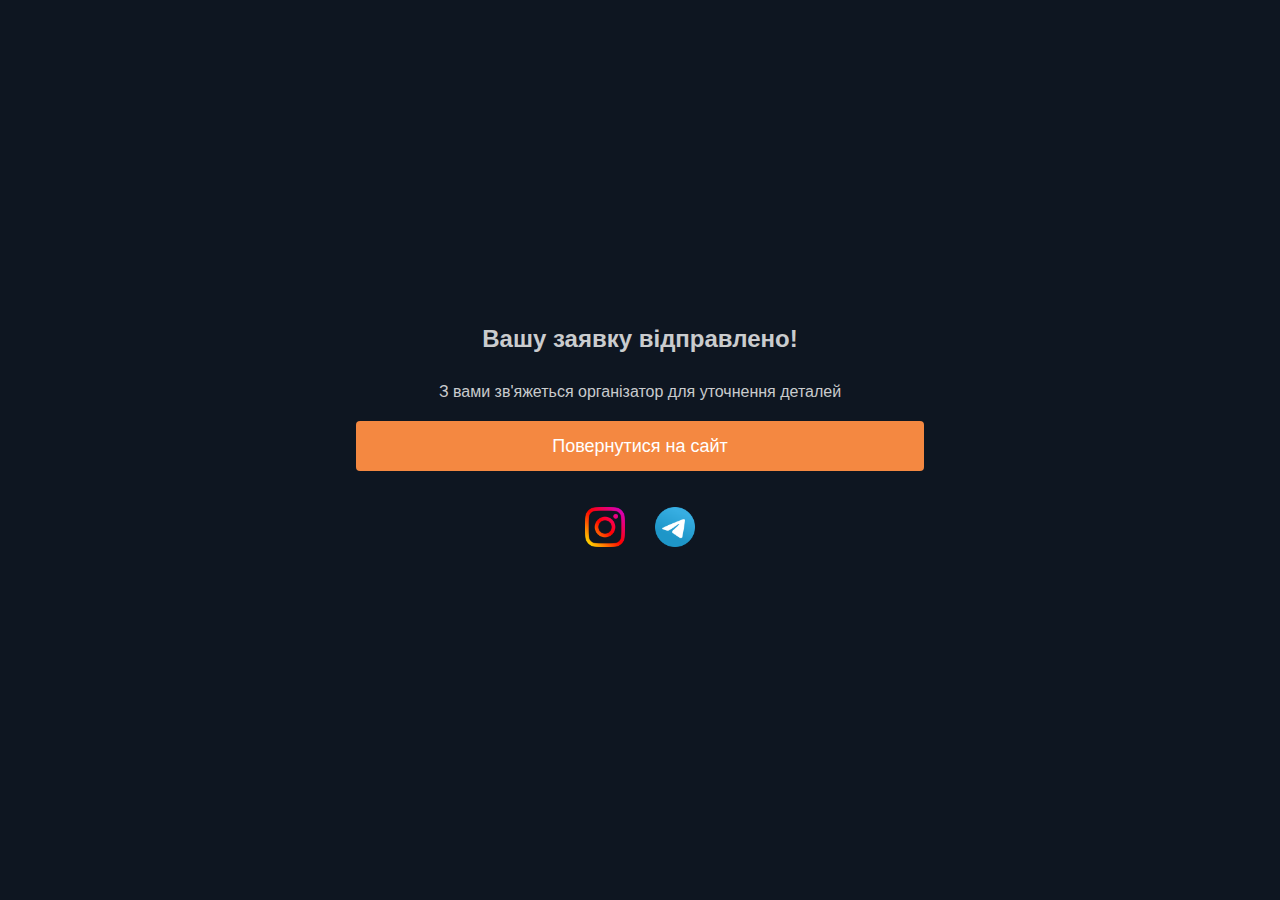
<file: thanks.html>
<!DOCTYPE html>
<html lang="en">
  <head>
    <meta charset="UTF-8" />
    <meta name="viewport" content="width=device-width, initial-scale=1.0" />
    <title>Дякуемо!</title>
    <link rel="stylesheet" href="./assets/css/css.css" />
  </head>
  <body>
    <main class="thanksWrapper">
      <div class="thanksConteiner">
        <h2 class="thanksMainText">Вашу заявку відправлено!</h2>
        <p class="thanksMainTitle">
          З вами зв'яжеться організатор для уточнення деталей
        </p>
        <a href="/" class="formButton">Повернутися на сайт</a>
      </div>
      <div class="contacts">
          <a href="https://www.instagram.com/palermo.kids.planet?igsh=OTRxOXpvdTN5c3R5"> <img src="./assets/images/inst.png" alt="Instagram" /></a>
          <a href="https://t.me/Anton_Buriakov"><img src="./assets/images/tlg.png" alt="Telegram" /></a>
          
        </div>
    </main>
  </body>
</html>
</file>
<file: assets/css/css.css>
* {
  padding: 0;
  margin: 0;
  box-sizing: border-box;
  font-family: "Roboto", sans-serif;
  scroll-behavior: smooth;
}

a {
  text-decoration: none;
}
html {
  height: 100%;
}
body {
  background-color: #0e1621;
  height: 100%;
 
}
.mainWrapper {
  width: 100%;
max-width: 600px;
margin: 0 auto;
  padding-bottom: 80px;
}

.introWrapper {
  padding: 60px 16px 20px 16px;
  height: 100vh;
  max-height: 860px;
  display: flex;
  justify-content: flex-start;
  align-items: center;
  flex-direction: column;
  background-image: url(../images/introBg.webp);
  background-size: cover;
  background-position: center;

  backdrop-filter: blur(4px);
}
.introWrapper::backdrop {
  filter: blur(4px);
}
.servicesWrapper {
  padding: 60px 16px 20px 16px;
  height: 100%;
  display: flex;
  justify-content: flex-start;
  align-items: center;
  flex-direction: column;
}
.introText {
  display: flex;
  
  align-items: center;
  justify-content: center;
  flex-direction: column;
  padding: 40px 10px;
  background-color: #0f1e31;
  border-radius: 50%;
  aspect-ratio: 1/1;
  gap: 60px;
}
.introText h1 {
  font-weight: 900;
  text-align: center;
  color: #ffffffc9;
  line-height: 42px;
  font-size: 48px;
}
.introText p {
  font-weight: 400;
  text-align: center;
  color: #ffffffc9;
  line-height: 28px;
  font-size: 22px;
}
.introArrow {
  margin-top: 30px;
  width: 60px;
  animation: bounce2 2s ease infinite;
}
@keyframes bounce2 {
  0%,
  20%,
  50%,
  80%,
  100% {
    transform: translateY(0);
  }
  40% {
    transform: translateY(-30px);
  }
  60% {
    transform: translateY(-15px);
  }
}
.sectionName {
  color: #ffffffc9;
  text-align: left;
  width: 100%;
  margin-bottom: 20px;
  font-size: 30px;
}
.serviceItemImg {
  position: relative;

  width: 100%;
  aspect-ratio: 16/9;
  overflow: hidden;
  border-top-left-radius: 10px;
  border-top-right-radius: 10px;
}
.serviceItemImg img {
  position: absolute;
  left: 0;
  top: 50%;
  transform: translateY(-50%);
  width: 100%;
}
.serviceItemTitle {
  padding: 10px;
  display: flex;
  align-items: center;
  justify-content: space-between;
  color: #ffffffc9;
}
.serviceItemName {
  text-transform: uppercase;
  background-color: #f48841;
  font-size: 20px;
  color: #ffffffc9;
  display: flex;
  width: fit-content;
  padding: 5px 10px;
  border-radius: 5px;
}
.serviceItemSubName {
  color: #ffffffc9;
  font-size: 20px;
}
.serviceItemPricing {
  color: #f48841;
}
.serviceMenuTitle h4 {
  margin-bottom: 20px;
}
.serviceMenuTitle ul {
  padding-left: 15px;
  margin-bottom: 10px;
}
.faqName {
  color: #ffffffc9;
  font-size: 20px;
  margin-bottom: 20px;
  margin-top: 30px;
}
.faqOrderList {
  padding-left: 20px;
  margin-bottom: 10px;
  color: #ffffffc9;
  font-size: 18px;
}
.faqOrderList li {
  margin-bottom: 20px;
}
.swiper {
  width: 100%;
  max-width: 500px;
}
.reviewsItemImg {
  position: relative;

  width: 100%;
  aspect-ratio: 1/1;
  overflow: hidden;
  border-radius: 10px;
}
.reviewsItemImg img {
  position: absolute;
  left: 0;
  top: 50%;
  transform: translateY(-50%);
  width: 100%;
}
.swiper-button-prev,
.swiper-button-next {
  color: #f48841 !important;
}
.swiper-pagination-bullet {
  background: #0f1e31 !important;
  opacity: 1 !important;
}
.swiper-pagination-bullet-active {
  background-color: #f48841 !important;
}
header {
  position: fixed;
  bottom: 0;
  left: 50%;
  transform: translateX(-50%);
  width: 100%;
  max-width: 600px;
  height: 60px;
  display: flex;
  justify-content: space-around;
  align-items: center;
  z-index: 1000;
  background-color: #0f1e31;
}
.headerNavItem {
  display: flex;
  flex-direction: column;
  align-items: center;
  font-size: 7px;
  font-weight: 200;
  color: #ffffffc9;
}
.headerModalItem {
  position: relative;
}
.formModalButton {
  position: absolute;
  top: -70px;
  left: 50%;
  transform: translateX(-50%);
  width: 80px;
  height: 80px;
  border-radius: 50%;
  display: flex;
  align-items: center;
  justify-content: center;
  background-color: #f48841;
  border: 10px solid #0e1621;
}
.formModalButton img {
  transform: rotate(-30deg);
}
/* ACCORDION*/
.accordion {
  width: 100%;
}
.accordion__item {
  margin-bottom: 20px;
  box-shadow: 0px 0px 9px 0px rgba(0, 0, 0, 0.15);
  background-color: #0f1e31;
  border-radius: 10px;
  -webkit-user-select: none;
  user-select: none;
}
.accordion__item .accordion__title {
  position: relative;
  display: block;
  padding: 13px 15px 13px 40px;

  color: #ffffffc9;
  font-size: 24px;
  text-decoration: none;
  background-color: #0f1e31;
  border-radius: 3px;
  -webkit-transition: background-color 0.2s;
  transition: background-color 0.2s;
  cursor: pointer;
}
.accordion__item .accordion__title:hover {
  background-color: #0f1e31;
  transition: all 0.5s ease-out;
}
.accordion__item .accordion-active {
  background-color: #0f1e31;
}
.accordion__item .accordion__title .accordion__arrow {
  position: absolute;
  top: 50%;
  transform: translateY(-50%) rotate(0deg);
  left: 10px;
  display: inline-block;
  vertical-align: middle;
  width: 30px;
  height: 30px;
  text-align: center;
  color: #d3c7bf;
  line-height: 30px;
  font-size: 20px;
  font-weight: 700;

  border-radius: 50%;
  -webkit-transition: all 0.2s ease;
  transition: all 0.2s ease;
}

.accordion__item .accordion__rotate {
  transform: translateY(-50%) rotate(45deg) !important;
}
.accordion__item .accordion__content {
  padding: 30px;
  margin-bottom: 2px;
  font-size: 18px;
  display: none;
  background-color: #0f1e31;
  color: #ffffffc9;
}
.accordion__item .accordion__arrow-item {
  font-weight: 600;
  transform: rotate(-90deg);
}
.modalWrapper {
  width: 100vw;
  height: 100vh;
  position: fixed;
  z-index: 1001;
  top: 0;
  left: 0;
  backdrop-filter: blur(8px);
  -webkit-backdrop-filter: blur(8px);
  display: none;
  flex-direction: column;
  align-items: center;
  justify-content: center;
}
.modalWrapper-active {
  display: flex !important;
  animation: modal 0.2s ease-in-out forwards;
}
@keyframes modal {
  0% {
    opacity: 0;
  }

  100% {
    opacity: 1;
  }
}
.modalBody {
  width: 95%;
  max-width: 500px;
  background-color: #0f1e31;
  padding: 16px;
  border-radius: 10px;
}
#quizForm {
  display: flex;
  flex-direction: column;
  align-items: flex-start;
  justify-content: center;
  width: 100%;
}
.formNameText {
  font-size: 18px;
  color: #ffffffc9;
  text-align: center;
  margin-bottom: 20px;
}
.iti__selected-dial-code {
  color: #ffffffc9;
}
/* input[type="date"]::-webkit-calendar-picker-indicator {
  color: transparent;
  opacity: 1;
  background: url(../images/date.svg) no-repeat center;
  width: 25px;
  height: 25px;
  background-size: contain;
} */
.formInput::placeholder {
  color: #ffffffc9;
}
.formInput {
  width: 100%;
  height: 60px;
  flex-shrink: 0;
  border-radius: 4px;
  border: 1px solid #695f77;
  color: white;
  margin-bottom: 8px;
  padding: 0 15px;
  background: transparent;
  transition: all 0.2s ease;
  margin-bottom: 20px;
}
.iti {
  width: 100%;
}
.labelForm {
  color: rgba(255, 255, 255, 0.7);

  font-size: 12px;
  font-style: normal;
  font-weight: 700;
  line-height: normal;
  letter-spacing: 1.2px;
  text-transform: uppercase;
  display: flex;
  align-self: flex-start;
  margin-bottom: 4px;
}

.error-input {
  border: 1px solid #db0202 !important;
}

.error-inputB::before {
  border: 1px solid #db0202 !important;
}

.formInput::placeholder {
  color: rgba(255, 255, 255, 0.582);

  font-size: 14.297px;
  font-style: normal;
  font-weight: 400;
  line-height: normal;
}

.formInput:focus {
  outline: none;
}

.formButton {
  border: 0;
  height: 50px;
  width: 100%;
  border-radius: 4px;
  background: #f48841;
  display: flex;
  align-items: center;
  justify-content: center;
  color: #fff;
  text-align: center;

  font-size: 18px;
  font-style: normal;
  font-weight: 400;
  line-height: 20.8px;
  /* 115.556% */
  transition: all 0.2s ease;
  margin-bottom: 20px;
  margin-top: 20px;
}

.formButton:hover {
  box-shadow: 0px 3px 10px 0px rgba(46, 68, 179, 0.5);
}
.contacts {
  width: 100%;
  display: flex;
  align-items: center;
  justify-content: center;
  gap: 30px;
  margin-bottom: 40px;
}
.contacts img {
  width: 40px;
}
.phones {
  width: 100%;
  display: flex;
  justify-content: center;
  font-size: 16px;
  color: #ffffffc9;
  margin-bottom: 50px;
}
.phones a {
  color: #ffffffc9;
  text-decoration: underline;
}
.thanksWrapper {
  display: flex;
  align-items: center;
  justify-content: center;
  flex-direction: column;
 
  height: 100%;
}
.thanksConteiner {
  display: flex;
  align-items: center;
  justify-content: center;
  flex-direction: column;
  max-width:600px;
  width: 100%;
  padding: 16px;
}
.thanksMainText {
  font-size: 24px;
  color: #ffffffc9;
  margin-bottom: 30px;
}
.thanksMainTitle {
  font-size: 16px;
  color: #ffffffc9;
  text-align: center;
}
@media (max-width: 768px) {
  .accordion__item .accordion__title {
    font-size: 20px;
  }
  .serviceItemName {
    font-size: 18px;
  }
}
@media (max-width: 375px) {
  .serviceItemName {
    font-size: 16px;
  }
}
</file>
